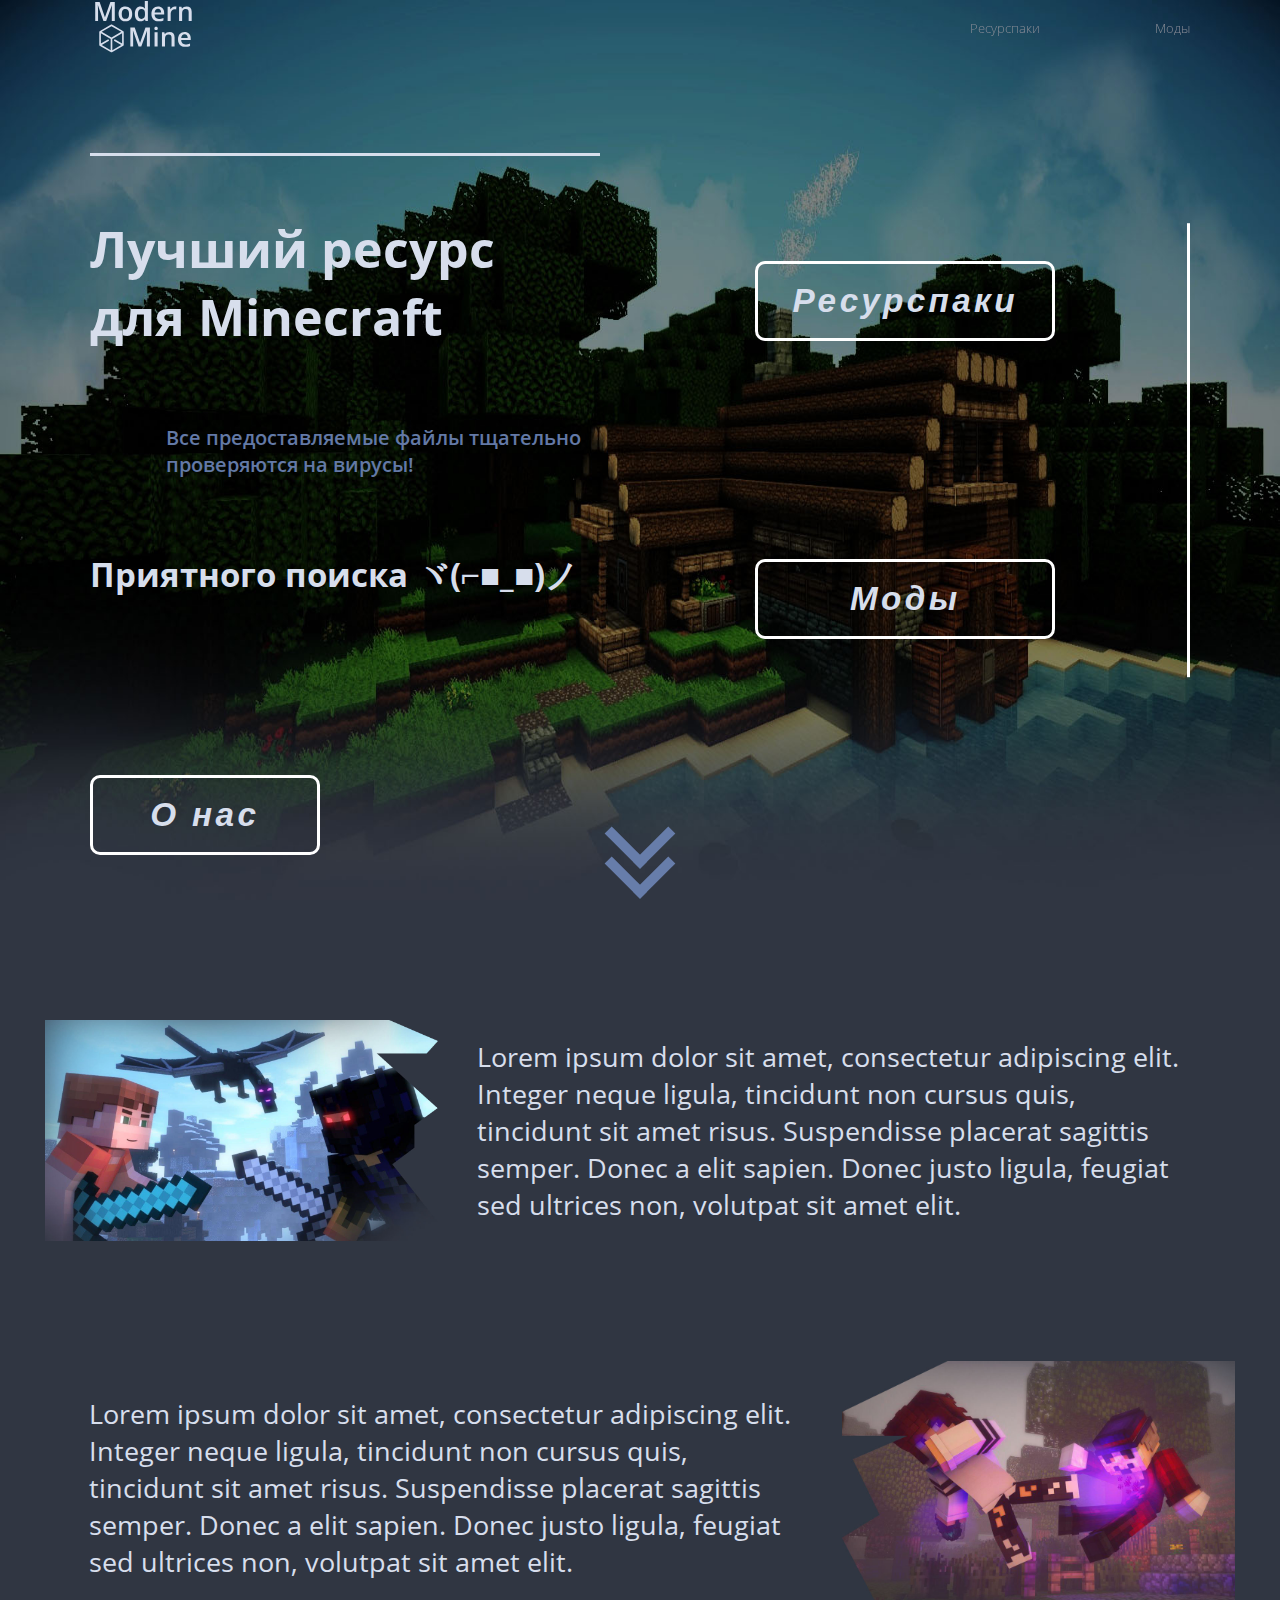
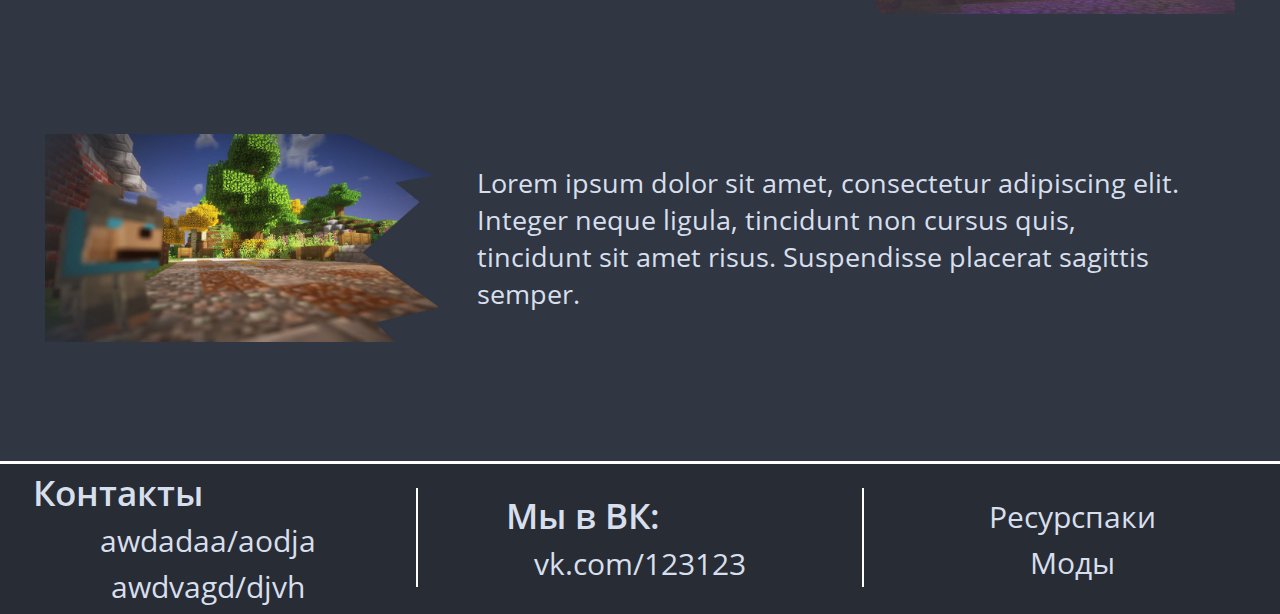
<file: index.html>
<!DOCTYPE html>
<html lang="ru">
  <head>
    <meta charset="utf-8">
    <meta name="viewport" content="width=device-width, initial-scale=1, shrink-to-fit=no">
    <title>ModernMine</title>
    <link rel="stylesheet" href="styles/index.min.css">
    <link rel="shortcut icon" href="img/cube.svg" type="image/svg">
  </head>
  <body>
    <header class="header header_transparent">
      <a class="header__logo" href="">
        <img src="img/logo.svg" alt="logo">
      </a>

      <div class="header__nav">
        <ul>
          <li><a href="resourcepacks">
                Ресурспаки
          </a></li>
          <li><a href="mods">
                Моды
          </a></li>
        </ul>
      </div>
      <div class="header__burger">
        <span></span>
        <span></span>
        <span></span>
      </div>
    </header>
    <div class="mobile-nav">
      <ul>
        <li><a href="resourcepacks">
          Ресурспаки
        </a></li>
        <li><a href="mods">
          Моды
        </a></li>
      </ul>
      <div class="mobile-nav__close"></div>
    </div>

    <main>
      <div class="start-block">
        <img src="img/start-block.jpg" alt="bg-img" class="start-block__background">

        <div class="start-block__text text">
          <h1 class="text__headline">Лучший ресурс для Minecraft</h1>
          <h4 class="text__note">Все предоставляемые файлы тщательно проверяются на вирусы!</h4>
          <h2 class="text__subhead">Приятного поиска <span class="text__smile">ヾ(⌐■_■)ノ</span></h2>
        </div>

        <button class="button button_about"><a href="#about">О нас</a></button>
        <a href="#about">
          <img src="img/arrow.svg" alt="arrow" class="start-block__arrow">
        </a>
        
        <div class="start-block__menu-buttons">
          <button class="button"><a href="resourcepacks">Ресурспаки</a></button>
          <button class="button"><a href="mods">Моды</a></button>
        </div>
      </div>


      <div id="about" class="about">
        <div class="about__item">
          <img class="item__img" src="img/mine-img1.jpg" alt="img">
          <p class="item__text">
            Lorem ipsum dolor sit amet,
            consectetur adipiscing elit. Integer neque ligula,
            tincidunt non cursus quis, tincidunt sit amet risus.
            Suspendisse placerat sagittis semper. Donec a elit
            sapien. Donec justo ligula, feugiat sed ultrices non,
            volutpat sit amet elit.
          </p>
        </div>
        <div class="about__item about__item_middle">
          <img class="item__img" src="img/mine-img2.jpg" alt="img">
          <p class="item__text">
            Lorem ipsum dolor sit amet,
            consectetur adipiscing elit. Integer neque ligula,
            tincidunt non cursus quis, tincidunt sit amet risus.
            Suspendisse placerat sagittis semper. Donec a elit
            sapien. Donec justo ligula, feugiat sed ultrices non,
            volutpat sit amet elit.
          </p>
        </div>
        <div class="about__item">
          <img class="item__img" src="img/mine-img3.jpg" alt="img">
          <p class="item__text">
            Lorem ipsum dolor sit amet,
            consectetur adipiscing elit. Integer neque ligula,
            tincidunt non cursus quis, tincidunt sit amet risus.
            Suspendisse placerat sagittis semper.
          </p>
        </div>
      </div>
    </main>


    <a href="#">
      <div class="up-btn up-btn_disabled">
        <div class="up-btn__arrow"></div>
      </div>
    </a>



    <footer class="footer">
      <div class="footer__section">
        <h3 class="section__head">Контакты</h3>
        <p class="section__info">awdadaa/aodja</p>
        <p class="section__info">awdvagd/djvh</p>
      </div>
      <div class="footer__section footer__section_center">
        <h3 class="section__head">Мы в ВК:</h3>
        <p class="section__info"><a href="#">vk.com/123123</a></p>
      </div>
      <div class="footer__section">
        <p class="section__info"><a href="">Ресурспаки</a></p>
        <p class="section__info"><a href="">Моды</a></p>
      </div>
    </footer>

    <script src="js/header.js"></script>
    <script src="js/up-btn.js"></script>
    <script src="js/smooth-anchors.js"></script>
    <script>
      let burger = document.querySelector('.header__burger')
        , mobileNav = document.querySelector('.mobile-nav')
        , closeMobileNav = mobileNav.querySelector('.mobile-nav__close')
      burger.onclick = () => {
        mobileNav.style.visibility = 'visible'
      }
      closeMobileNav.onclick = () => {
        mobileNav.style.visibility = 'hidden'
      }
    </script>
  </body>
</html>
</file>
<file: styles/index.min.css>
@font-face{font-family:OpenSans;src:url(../fonts/open_sans/OpenSans-Regular.ttf);font-weight:400;font-style:normal}@font-face{font-family:OpenSans;src:url(../fonts/open_sans/OpenSans-Bold.ttf);font-weight:700;font-style:normal}@font-face{font-family:OpenSans;src:url(../fonts/open_sans/OpenSans-Light.ttf);font-weight:300;font-style:normal}@font-face{font-family:OpenSans;src:url(../fonts/open_sans/OpenSans-SemiBoldItalic.ttf);font-weight:600;font-style:italic}@font-face{font-family:OpenSans;src:url(../fonts/open_sans/OpenSans-SemiBold.ttf);font-weight:600;font-style:normal}*{padding:0;margin:0}html{font-family:OpenSans,sans-serif;font-size:45px}body{background-color:#303642;min-width:300px}.header{width:100%;height:4.4vw;background-color:#303642;position:fixed;display:-webkit-box;display:-ms-flexbox;display:flex;-webkit-box-align:center;-ms-flex-align:center;align-items:center;-webkit-box-pack:justify;-ms-flex-pack:justify;justify-content:space-between;padding:0 7%;-webkit-box-sizing:border-box;box-sizing:border-box;z-index:2;-webkit-transition:.3s;-o-transition:.3s;transition:.3s;min-width:300px}.header__logo{position:relative;display:-webkit-box;display:-ms-flexbox;display:flex;-webkit-box-align:center;-ms-flex-align:center;align-items:center;height:100%}.header__logo img{margin-top:5%;height:190%}.header__logo:before{content:'';width:1px;height:86%;position:absolute;left:-6px;bottom:7%;background-color:#d7deec;-webkit-transform:scale(0);-ms-transform:scale(0);transform:scale(0);-webkit-transition:-webkit-transform .3s;transition:transform .3s;-o-transition:transform .3s;transition:transform .3s,-webkit-transform .3s}.header__logo:hover:before{-webkit-transform:scale(1);-ms-transform:scale(1);transform:scale(1)}.header__nav{font-weight:300;font-size:.44rem;width:30%}.header__nav ul{display:-webkit-box;display:-ms-flexbox;display:flex;list-style:none;-webkit-box-pack:justify;-ms-flex-pack:justify;justify-content:space-between}.header__nav ul li a{text-decoration:none;color:#878c96;position:relative;-webkit-transition:color .3s;-o-transition:color .3s;transition:color .3s}.header__nav ul li a:after{content:'';height:1px;width:calc(100% + 4px);position:absolute;bottom:-2px;left:-4px;background-color:#878c96;-webkit-transform:scale(0);-ms-transform:scale(0);transform:scale(0);-webkit-transition:-webkit-transform .3s;transition:transform .3s;-o-transition:transform .3s;transition:transform .3s,-webkit-transform .3s}.header__nav ul li a:hover{color:#d7deec}.header__nav ul li a:hover:after{-webkit-transform:scale(1);-ms-transform:scale(1);transform:scale(1)}.header__nav ul .header__active-link a{color:#d7deec}.header_transparent{background-color:transparent}.header__search a img{height:.5rem;margin-right:.5rem;position:absolute;left:-55%;bottom:.01rem}.header__burger{width:45px;height:35px;display:none;cursor:pointer}.header__burger span{width:100%;height:2px;background-color:#d7deec;display:block}.header__burger span:nth-child(2){margin:30% 0}.mobile-nav{position:fixed;height:100%;width:100%;z-index:10;visibility:hidden;background-color:#303642;display:-webkit-box;display:-ms-flexbox;display:flex;-webkit-box-pack:center;-ms-flex-pack:center;justify-content:center}.mobile-nav ul{display:-webkit-box;display:-ms-flexbox;display:flex;-webkit-box-pack:justify;-ms-flex-pack:justify;justify-content:space-between;-webkit-box-orient:vertical;-webkit-box-direction:normal;-ms-flex-direction:column;flex-direction:column;-webkit-box-align:center;-ms-flex-align:center;align-items:center;list-style:none;position:absolute;height:30%;top:20%}.mobile-nav ul li a{color:#d7deec;text-decoration:none}.mobile-nav__bg{background-color:rgba(0,0,0,.7);width:100%;height:100%;position:fixed;left:0;display:none;z-index:0}.mobile-nav__search a{position:relative}.mobile-nav__search a img{height:25px;position:absolute;left:-50%;top:15%}.mobile-nav__close{position:absolute;width:45px;height:45px;bottom:15%;cursor:pointer}.mobile-nav__close:after,.mobile-nav__close:before{position:absolute;content:' ';height:60px;width:2px;background-color:#d7deec;left:50%;top:-20%}.mobile-nav__close:before{-webkit-transform:rotate(45deg);-ms-transform:rotate(45deg);transform:rotate(45deg)}.mobile-nav__close:after{-webkit-transform:rotate(-45deg);-ms-transform:rotate(-45deg);transform:rotate(-45deg)}@media screen and (max-width:1024px){.header{height:10vh;width:100%;padding:0 3.5%}}@media screen and (max-width:800px){.header__nav{display:none}.header__burger{display:block}}.header .header__nav{width:20%}.button,button{width:10rem;height:6.25vw;border:3px solid #fff;border-radius:10px;-webkit-box-sizing:border-box;box-sizing:border-box;background-color:transparent;font-weight:600;font-style:italic;font-size:1.11rem;color:#d7deec;z-index:1;-webkit-transition:.2s;-o-transition:.2s;transition:.2s;letter-spacing:.1em;position:relative;cursor:pointer}.button:hover,button:hover{background-color:#fff;color:#303642;-webkit-box-shadow:0 0 80px #fff;box-shadow:0 0 80px #fff}.button a,button a{color:inherit;width:100%;height:100%;display:-webkit-box;display:-ms-flexbox;display:flex;-webkit-box-pack:center;-ms-flex-pack:center;justify-content:center;-webkit-box-align:center;-ms-flex-align:center;align-items:center;text-decoration:none}.start-block{width:100%;height:100vh;position:relative;display:-webkit-box;display:-ms-flexbox;display:flex;-webkit-box-align:center;-ms-flex-align:center;align-items:center}.start-block__background{height:100%;width:100%;position:absolute}.start-block__text{position:relative;margin-left:7%;margin-bottom:3rem;width:17rem;height:43%;display:-webkit-box;display:-ms-flexbox;display:flex;-webkit-box-orient:vertical;-webkit-box-direction:normal;-ms-flex-direction:column;flex-direction:column;-webkit-box-pack:justify;-ms-flex-pack:justify;justify-content:space-between}.start-block__text:before{content:'';position:absolute;top:-15%;width:100%;height:3px;background-color:#d7deec}.start-block__text h1,.start-block__text h2,.start-block__text h4{margin-top:.1rem}.text__headline{font-size:1.66rem;color:#d7deec;font-weight:700}.text__note{color:#6379a6;width:100%;padding-left:15%;font-weight:600;font-size:.66rem}.text__subhead{font-size:1.11rem;font-weight:700;color:#d7deec}.text__smile{white-space:nowrap}.button_about{position:absolute;width:18vw;bottom:5%;left:7%}.start-block__menu-buttons{text-align:right;position:relative;right:3.5%;display:-webkit-inline-box;display:-ms-inline-flexbox;display:inline-flex;-webkit-box-orient:vertical;-webkit-box-direction:normal;-ms-flex-direction:column;flex-direction:column;-webkit-box-pack:justify;-ms-flex-pack:justify;justify-content:space-between;height:42%;width:34%;margin:0 3.5% 0 auto}.start-block__menu-buttons:after{content:'';height:120%;width:3px;position:absolute;right:0;background-color:#fff;top:50%;-webkit-transform:translateY(-50%);-ms-transform:translateY(-50%);transform:translateY(-50%)}.start-block__arrow{height:74px;width:72px;bottom:0;position:absolute;left:50%;-webkit-transform:translateX(-50%);-ms-transform:translateX(-50%);transform:translateX(-50%);-webkit-transition:-webkit-transform .2s;transition:transform .2s;-o-transition:transform .2s;transition:transform .2s,-webkit-transform .2s}.start-block__arrow:hover{-webkit-transform:translateX(-50%) scale(1.15);-ms-transform:translateX(-50%) scale(1.15);transform:translateX(-50%) scale(1.15)}.about{margin:0 auto;position:relative;width:93%;-webkit-box-sizing:border-box;box-sizing:border-box;display:-webkit-box;display:-ms-flexbox;display:flex;-webkit-box-orient:vertical;-webkit-box-direction:normal;-ms-flex-direction:column;flex-direction:column}.about__item{position:relative;width:100%;display:-webkit-box;display:-ms-flexbox;display:flex;-webkit-box-align:center;-ms-flex-align:center;align-items:center;margin-top:4em}.about__item:last-child{margin-bottom:10%}.item__img{width:33%}.item__text{margin-right:3.7%;color:#d7deec;font-size:.9em;position:absolute;right:0;width:60%}.about__item_middle .item__img{float:right;margin-left:auto}.about__item_middle .item__text{margin:0 0 0 3.7%;left:0}.footer{width:100%;min-height:12vw;background-color:#282c34;display:-webkit-box;display:-ms-flexbox;display:flex;color:#d7deec;font-size:1rem;position:relative}.footer:before{content:'';height:3px;width:100%;position:absolute;top:0;left:0;background-color:#fff}.footer__section{width:32.5%;position:relative;display:-webkit-box;display:-ms-flexbox;display:flex;-webkit-box-orient:vertical;-webkit-box-direction:normal;-ms-flex-direction:column;flex-direction:column;-webkit-box-pack:center;-ms-flex-pack:center;justify-content:center}.footer__section_center{width:35%;-webkit-box-sizing:border-box;box-sizing:border-box}.footer__section_center:after{content:'';width:2px;height:65%;background-color:#fff;position:absolute;left:0}.footer__section_center:before{content:'';width:2px;height:65%;background-color:#fff;position:absolute;right:0}.section__head{font-weight:600;padding-left:8%}.section__info{text-align:center;margin-top:1%}.section__info a{text-decoration:none;color:inherit;position:relative}.section__info a:after{content:'';height:1px;width:calc(100% + 4px);position:absolute;bottom:-2px;left:-4px;background-color:#d7deec;-webkit-transform:scale(0);-ms-transform:scale(0);transform:scale(0);-webkit-transition:-webkit-transform .3s;transition:transform .3s;-o-transition:transform .3s;transition:transform .3s,-webkit-transform .3s}.section__info a:hover:after{-webkit-transform:scale(1);-ms-transform:scale(1);transform:scale(1)}.footer__section_center .section__head{padding-left:20%}@media screen and (max-width:600px){.footer{-webkit-box-orient:vertical;-webkit-box-direction:normal;-ms-flex-direction:column;flex-direction:column}.footer__section{margin:5% 0;width:100%;-webkit-box-align:center;-ms-flex-align:center;align-items:center}.footer__section .section__head{padding:0}.footer__section:nth-child(3){margin:0 0 5%}.footer__section_center{padding:5%}.footer__section_center:after{width:86%;height:1px;left:unset;top:0}.footer__section_center:before{width:86%;height:1px;right:unset;bottom:0}}.up-btn{width:75px;height:75px;border:2px solid #d7deec;border-radius:50%;display:-webkit-box;display:-ms-flexbox;display:flex;-webkit-box-pack:center;-ms-flex-pack:center;justify-content:center;-webkit-box-align:center;-ms-flex-align:center;align-items:center;position:fixed;right:5%;bottom:5%;-webkit-transition:opacity .4s,visibility .4s,background-color .2s;-o-transition:opacity .4s,visibility .4s,background-color .2s;transition:opacity .4s,visibility .4s,background-color .2s}.up-btn:hover{background-color:#d7deec;-webkit-box-shadow:0 0 25px #fff;box-shadow:0 0 25px #fff}.up-btn:hover .up-btn__arrow{border:solid #303642;border-width:0 7px 7px 0}.up-btn__arrow{border:solid #d7deec;border-width:0 7px 7px 0;display:inline-block;padding:12px;-webkit-transform:rotate(-135deg);-ms-transform:rotate(-135deg);transform:rotate(-135deg);margin-top:7px}.up-btn_disabled{opacity:0;visibility:hidden}@media screen and (max-width:1860px){html{font-size:40px}}@media screen and (max-width:1700px){html{font-size:35px}}@media screen and (max-width:1490px){html{font-size:30px}}@media screen and (max-width:1024px){.up-btn{width:50px;height:50px}.up-btn__arrow{padding:10px;border-width:0 5px 5px 0}html{font-size:25px}.start-block__arrow{width:2rem;height:2rem}.start-block__menu-buttons{height:35%}}@media screen and (max-width:830px){.start-block__menu-buttons{width:unset}.start-block__menu-buttons .button{width:9rem}.start-block__menu-buttons:after{display:none}.start-block__text{width:16rem}.text__note{width:80%}}@media screen and (max-width:700px){.text__subhead{display:none}}@media screen and (max-width:600px){body,html{overflow-x:hidden}html{font-size:25px}.start-block{height:unset}.start-block__background{width:unset;left:-110%}.start-block__text{width:100%;margin-bottom:70%;margin-top:30%}.start-block__text:before{width:86vw;top:-5%}.text__note{padding:0}.button_about,.start-block__arrow{display:none}.start-block__menu-buttons{height:25%;width:100%;position:absolute;right:unset;bottom:5%;top:unset}.start-block__menu-buttons .button{height:45%;margin:auto}.start-block__menu-buttons:after{display:none}.about__item{-webkit-box-orient:vertical;-webkit-box-direction:normal;-ms-flex-direction:column;flex-direction:column;margin-top:1em}.item__text{position:relative;width:100%;margin:0}.item__img{position:relative;float:none;width:100%}.text__subhead{display:block}}@media screen and (max-width:400px){.start-block__text:before{top:0}}
</file>
